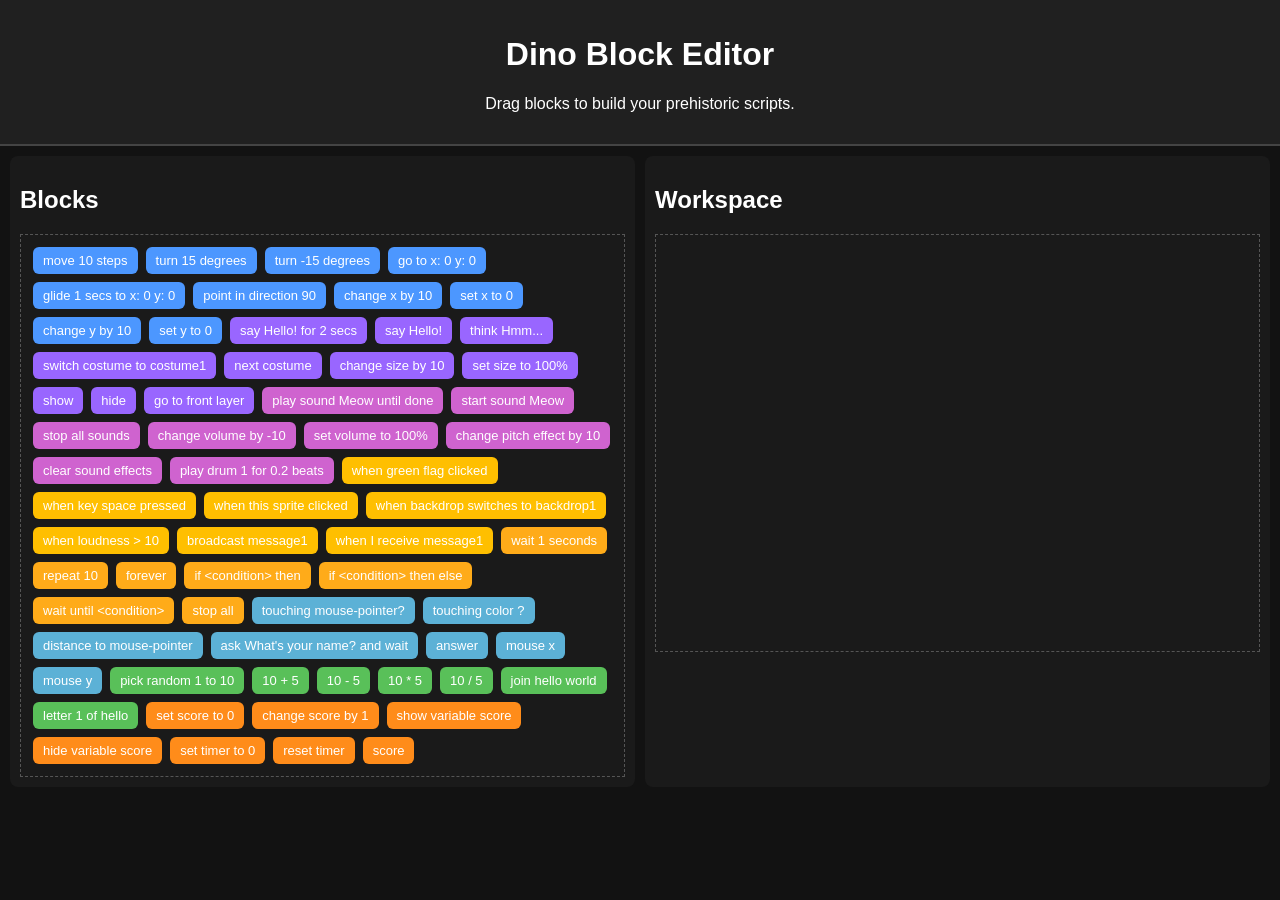
<file: blockeditor.html>
<!DOCTYPE html>
<html lang="en">
<head>
  <meta charset="UTF-8">
  <title>Dino Block Editor</title>
  <link rel="stylesheet" href="blockeditor.css">
</head>
<body>
  <header>
    <h1>Dino Block Editor</h1>
    <p>Drag blocks to build your prehistoric scripts.</p>
  </header>

  <main>
    <section class="palette">
      <h2>Blocks</h2>
      <div id="blockList"></div>
    </section>

    <section class="workspace">
      <h2>Workspace</h2>
      <div id="workspaceArea"></div>
    </section>
  </main>

  <script src="blockeditor.js"></script>
</body>
</html>
</file>
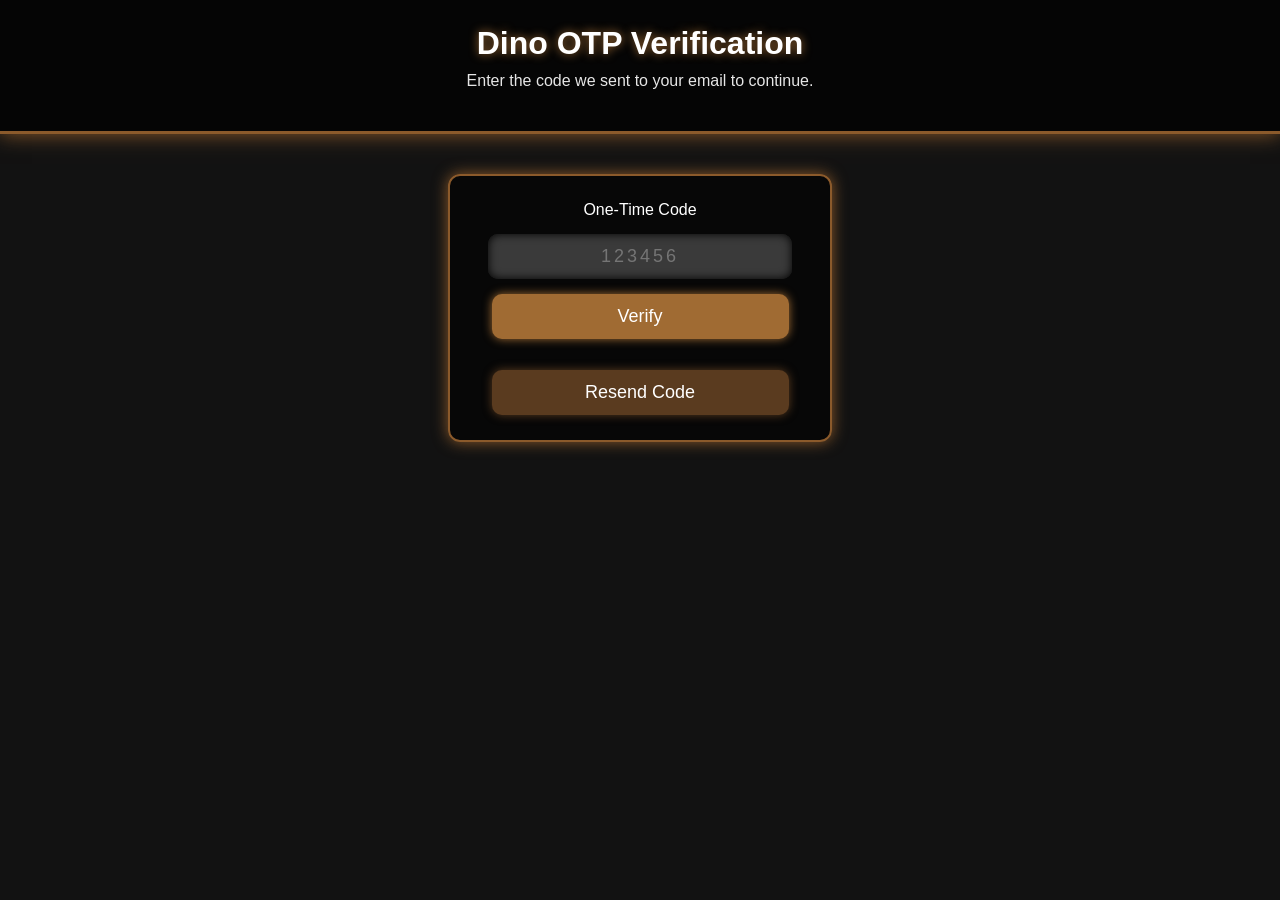
<file: otp.html>
<!DOCTYPE html>
<html lang="en">
<head>
  <meta charset="UTF-8">
  <title>Dino OTP Verification</title>
  <link rel="stylesheet" href="otp.css">
</head>
<body>
  <header>
    <h1>Dino OTP Verification</h1>
    <p>Enter the code we sent to your email to continue.</p>
  </header>

  <main class="otpBox">
    <form id="otpForm">
      <label for="otpInput">One-Time Code</label>
      <input
        type="text"
        id="otpInput"
        maxlength="6"
        autocomplete="off"
        placeholder="123456"
        required
      >

      <button type="submit">Verify</button>
      <p id="otpStatus"></p>
    </form>

    <button id="resendBtn" class="secondary">Resend Code</button>
  </main>

  <script src="otp.js"></script>
</body>
</html>
</file>
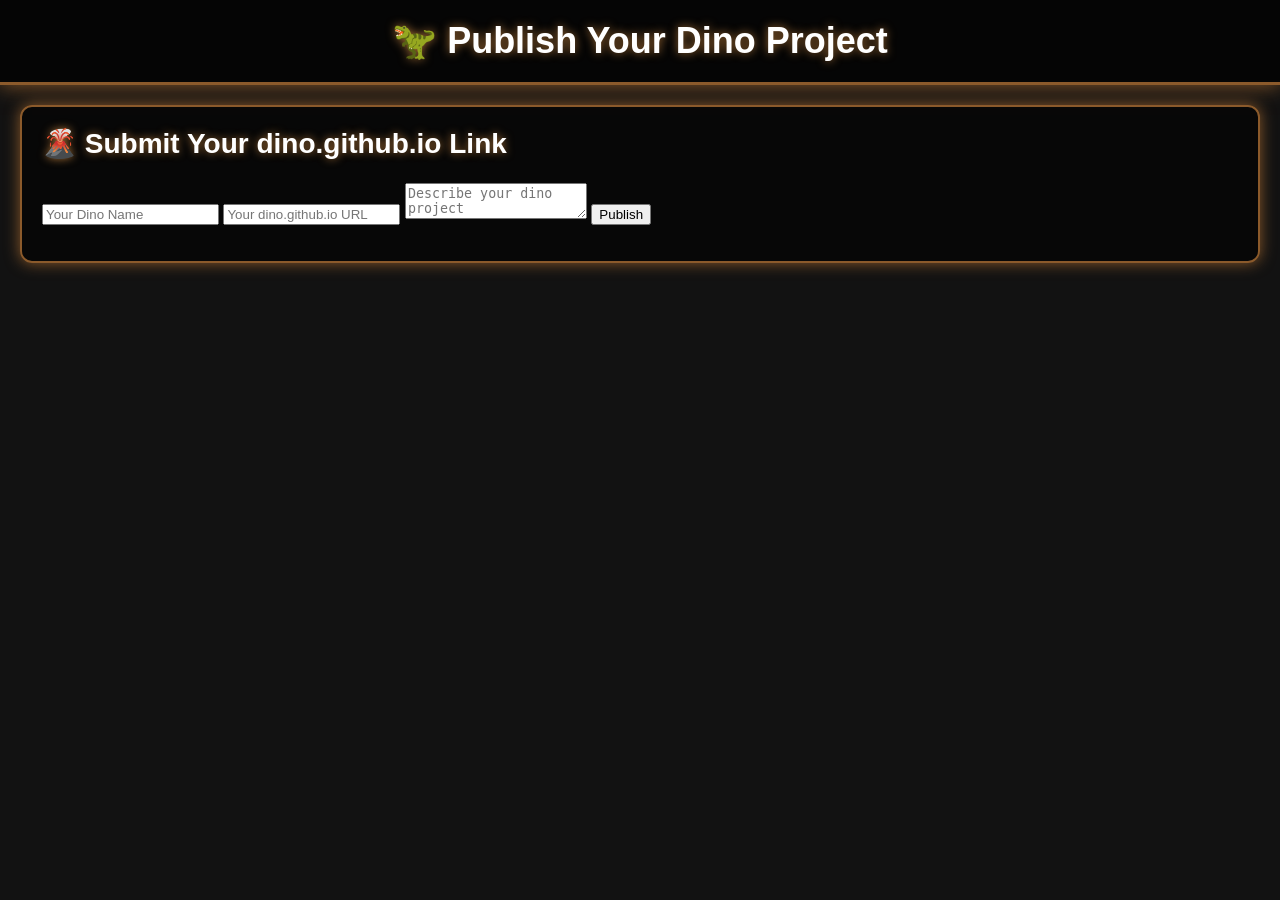
<file: publish.html>
<!DOCTYPE html>
<html>
<head>
  <title>DinosaurMod – Publish Your Dino Site</title>
  <link rel="stylesheet" href="home.css">
</head>

<body>

  <header>
    <h1>🦖 Publish Your Dino Project</h1>
  </header>

  <section class="projects">
    <h2>🌋 Submit Your dino.github.io Link</h2>

    <input id="dinoName" type="text" placeholder="Your Dino Name">
    <input id="dinoURL" type="text" placeholder="Your dino.github.io URL">
    <textarea id="dinoDesc" placeholder="Describe your dino project"></textarea>

    <button onclick="submitDino()">Publish</button>

    <p id="status"></p>
  </section>

  <script>
    function submitDino() {
      const name = document.getElementById("dinoName").value.trim();
      const url = document.getElementById("dinoURL").value.trim();
      const desc = document.getElementById("dinoDesc").value.trim();

      if (!name || !url || !desc) {
        document.getElementById("status").innerText = "Fill out all fields, mighty dinosaur!";
        return;
      }

      // Create new dino project object
      const newProject = {
        name: name,
        description: desc,
        url: url
      };

      // Save to localStorage (since GitHub Pages can't write files)
      let stored = localStorage.getItem("dino_submissions");
      let arr = stored ? JSON.parse(stored) : [];

      arr.push(newProject);
      localStorage.setItem("dino_submissions", JSON.stringify(arr));

      document.getElementById("status").innerText =
        "Your dino site has been published to the kingdom!";
    }
  </script>

</body>
</html>
</file>
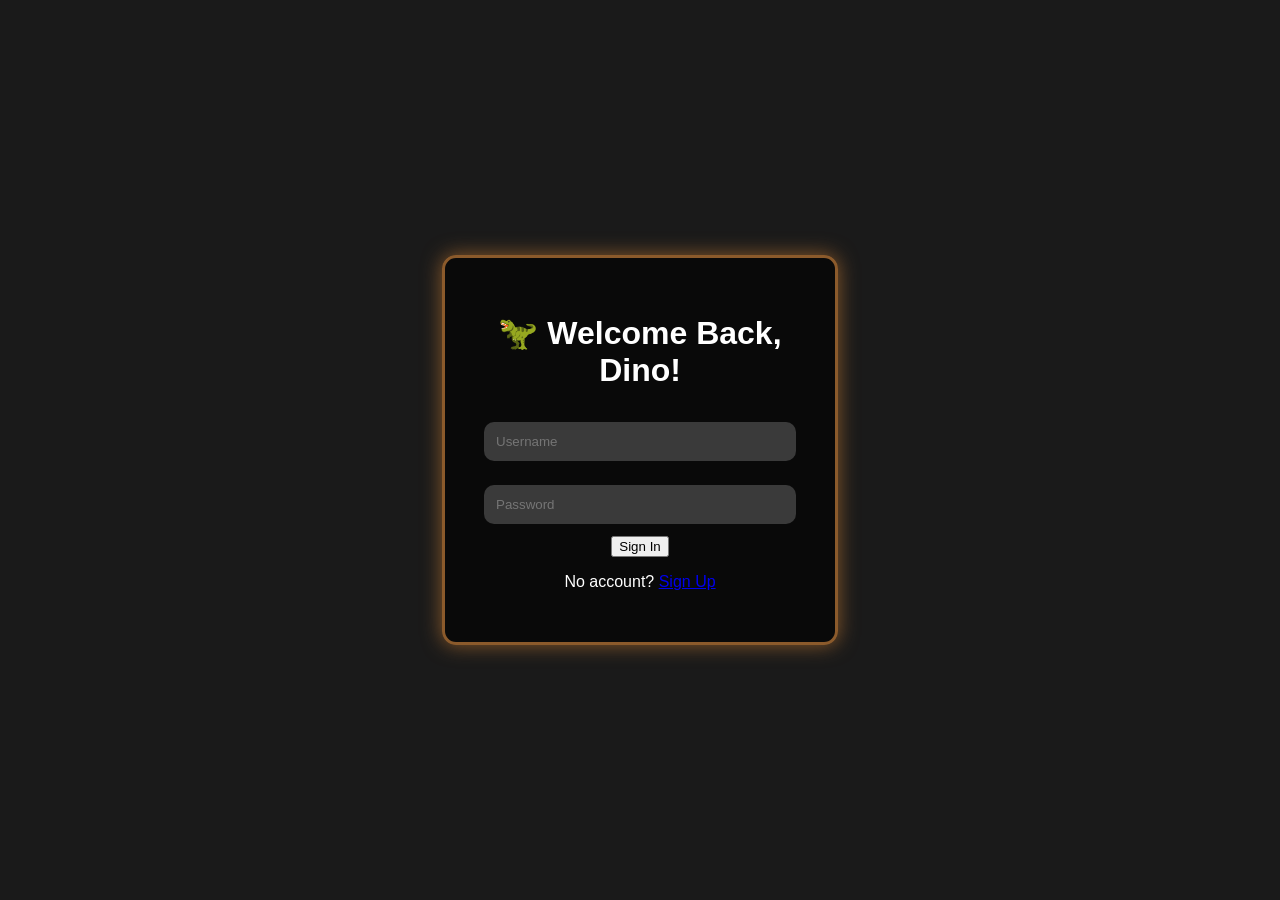
<file: signin.html>
<!DOCTYPE html>
<html>
<head>
  <title>DinosaurMod – Sign In</title>
  <link rel="stylesheet" href="style.css">
</head>

<body>
  <div class="box">
    <h1>🦖 Welcome Back, Dino!</h1>

    <input id="user" type="text" placeholder="Username">
    <input id="pass" type="password" placeholder="Password">

    <button onclick="signin()">Sign In</button>

    <p>No account? <a href="signup.html">Sign Up</a></p>
  </div>

  <script src="auth.js"></script>
</body>
</html>
</file>
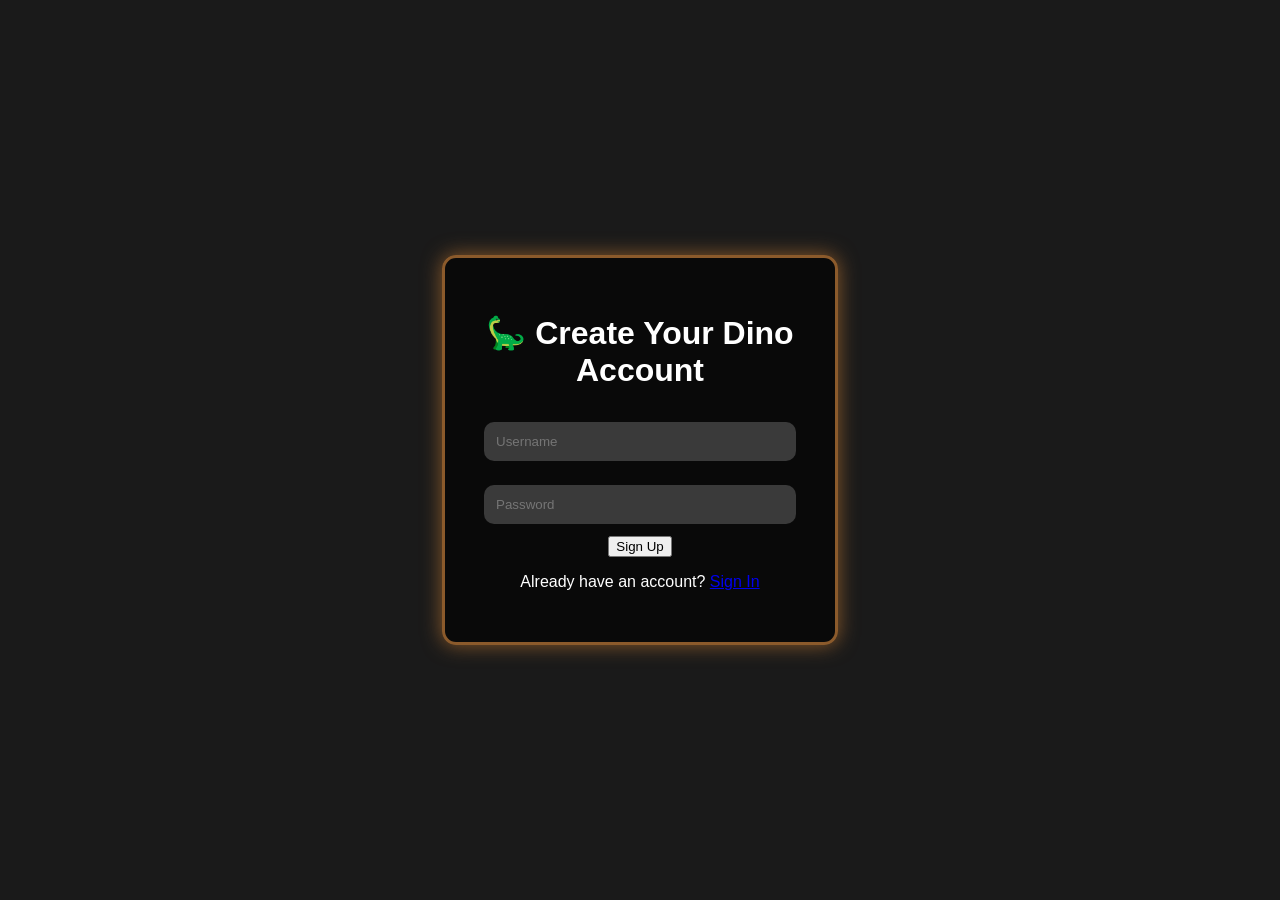
<file: signup.html>
<!DOCTYPE html>
<html>
<head>
  <title>DinosaurMod – Sign Up</title>
  <link rel="stylesheet" href="style.css">
</head>

<body>
  <div class="box">
    <h1>🦕 Create Your Dino Account</h1>

    <input id="user" type="text" placeholder="Username">
    <input id="pass" type="password" placeholder="Password">

    <button onclick="signup()">Sign Up</button>

    <p>Already have an account? <a href="signin.html">Sign In</a></p>
  </div>

  <script src="auth.js"></script>
</body>
</html>
</file>
<file: blockeditor.css>
body {
  margin: 0;
  font-family: Arial, sans-serif;
  background: #121212;
  color: #fff;
}

header {
  padding: 15px;
  text-align: center;
  background: #202020;
  border-bottom: 2px solid #444;
}

main {
  display: flex;
  gap: 10px;
  padding: 10px;
}

.palette, .workspace {
  flex: 1;
  background: #1a1a1a;
  border-radius: 8px;
  padding: 10px;
}

#blockList, #workspaceArea {
  min-height: 400px;
  border: 1px dashed #555;
  padding: 8px;
}

.block {
  display: inline-block;
  margin: 4px;
  padding: 6px 10px;
  border-radius: 6px;
  color: #fff;
  font-size: 13px;
  cursor: grab;
}

.motion { background: #4c97ff; }
.looks  { background: #9966ff; }
.sound  { background: #cf63cf; }
.events { background: #ffbf00; }
.control{ background: #ffab19; }
.sensing{ background: #5cb1d6; }
.operators { background: #59c059; }
.variables { background: #ff8c1a; }
</file>
<file: otp.css>
/* 🌋 GLOBAL DINO VIBES */
body {
  background: #121212 url('https://i.imgur.com/6YVqFqU.png');
  background-size: cover;
  background-position: center;
  font-family: Arial, sans-serif;
  color: #fff;
  margin: 0;
  padding: 0;
}

/* 🦕 HEADER */
header {
  text-align: center;
  padding: 25px;
  background: rgba(0,0,0,0.7);
  border-bottom: 3px solid #8b5a2b;
  box-shadow: 0 0 20px #8b5a2b;
}

header h1 {
  margin: 0;
  font-size: 32px;
  text-shadow: 0 0 10px #a06b33;
}

header p {
  opacity: 0.9;
  margin-top: 10px;
}

/* 🦖 OTP BOX */
.otpBox {
  background: rgba(0,0,0,0.6);
  width: 330px;
  margin: 40px auto;
  padding: 25px;
  border-radius: 12px;
  border: 2px solid #8b5a2b;
  box-shadow: 0 0 15px #8b5a2b;
  text-align: center;
}

/* 🌿 INPUT */
#otpInput {
  width: 85%;
  padding: 12px;
  margin: 15px 0;
  border-radius: 10px;
  border: none;
  background: #3a3a3a;
  color: white;
  font-size: 18px;
  text-align: center;
  letter-spacing: 3px;
  box-shadow: inset 0 0 10px #000;
}

/* 🦖 BUTTONS */
button {
  width: 90%;
  padding: 12px;
  background: #a06b33;
  border: none;
  border-radius: 10px;
  color: white;
  font-size: 18px;
  cursor: pointer;
  transition: 0.2s;
  box-shadow: 0 0 10px #a06b33;
}

button:hover {
  background: #c07d3d;
  transform: scale(1.05);
}

/* 🪨 SECONDARY BUTTON */
.secondary {
  margin-top: 15px;
  background: #5a3b1f;
  box-shadow: 0 0 10px #5a3b1f;
}

.secondary:hover {
  background: #704a28;
}

/* 🔥 STATUS TEXT */
#otpStatus {
  margin-top: 10px;
  font-size: 16px;
  color: #ffdd99;
}
</file>
<file: home.css>
/* 🌋 GLOBAL DINO VIBES */
body {
  background: #121212 url('https://i.imgur.com/6YVqFqU.png');
  background-size: cover;
  background-position: center;
  font-family: Arial, sans-serif;
  color: #fff;
  margin: 0;
  padding: 0;
}

/* 🦕 HEADER */
header {
  background: rgba(0,0,0,0.7);
  padding: 20px;
  text-align: center;
  border-bottom: 3px solid #8b5a2b;
  box-shadow: 0 0 20px #8b5a2b;
}

header h1 {
  margin: 0;
  font-size: 36px;
  text-shadow: 0 0 10px #a06b33;
}

/* 🔥 LOGOUT BUTTON */
header button {
  margin-top: 15px;
  padding: 10px 20px;
  background: #a06b33;
  border: none;
  border-radius: 8px;
  color: white;
  font-size: 16px;
  cursor: pointer;
  transition: 0.2s;
}

header button:hover {
  background: #c07d3d;
  transform: scale(1.05);
}

/* 🌿 COMMUNITY PROJECTS SECTION */
.projects {
  padding: 20px;
  background: rgba(0,0,0,0.6);
  margin: 20px;
  border-radius: 12px;
  border: 2px solid #8b5a2b;
  box-shadow: 0 0 15px #8b5a2b;
}

.projects h2 {
  margin-top: 0;
  font-size: 28px;
  text-shadow: 0 0 8px #a06b33;
}

/* 🦖 PROJECT LIST */
#projectList {
  margin-top
</file>
<file: style.css>
/* 🌋 PREHISTORIC BACKGROUND */
body {
  background: #1a1a1a url('https://i.imgur.com/6YVqFqU.png');
  background-size: cover;
  background-position: center;
  font-family: Arial, sans-serif;
  color: #fff;
  height: 100vh;
  margin: 0;
  display: flex;
  justify-content: center;
  align-items: center;
}

/* 🦕 DINO AUTH BOX */
.box {
  background: rgba(0, 0, 0, 0.65);
  padding: 35px;
  width: 320px;
  border-radius: 14px;
  text-align: center;
  border: 3px solid #8b5a2b;
  box-shadow: 0 0 20px #8b5a2b;
  animation: rumble 0.4s infinite alternate;
}

/* 🌋 RUMBLE EFFECT */
@keyframes rumble {
  from { transform: translateX(-2px); }
  to   { transform: translateX(2px); }
}

/* 🦴 INPUTS */
input {
  width: 90%;
  padding: 12px;
  margin: 12px 0;
  border-radius: 10px;
  border: none;
  background: #3a3a3a;
  color: white
</file>
